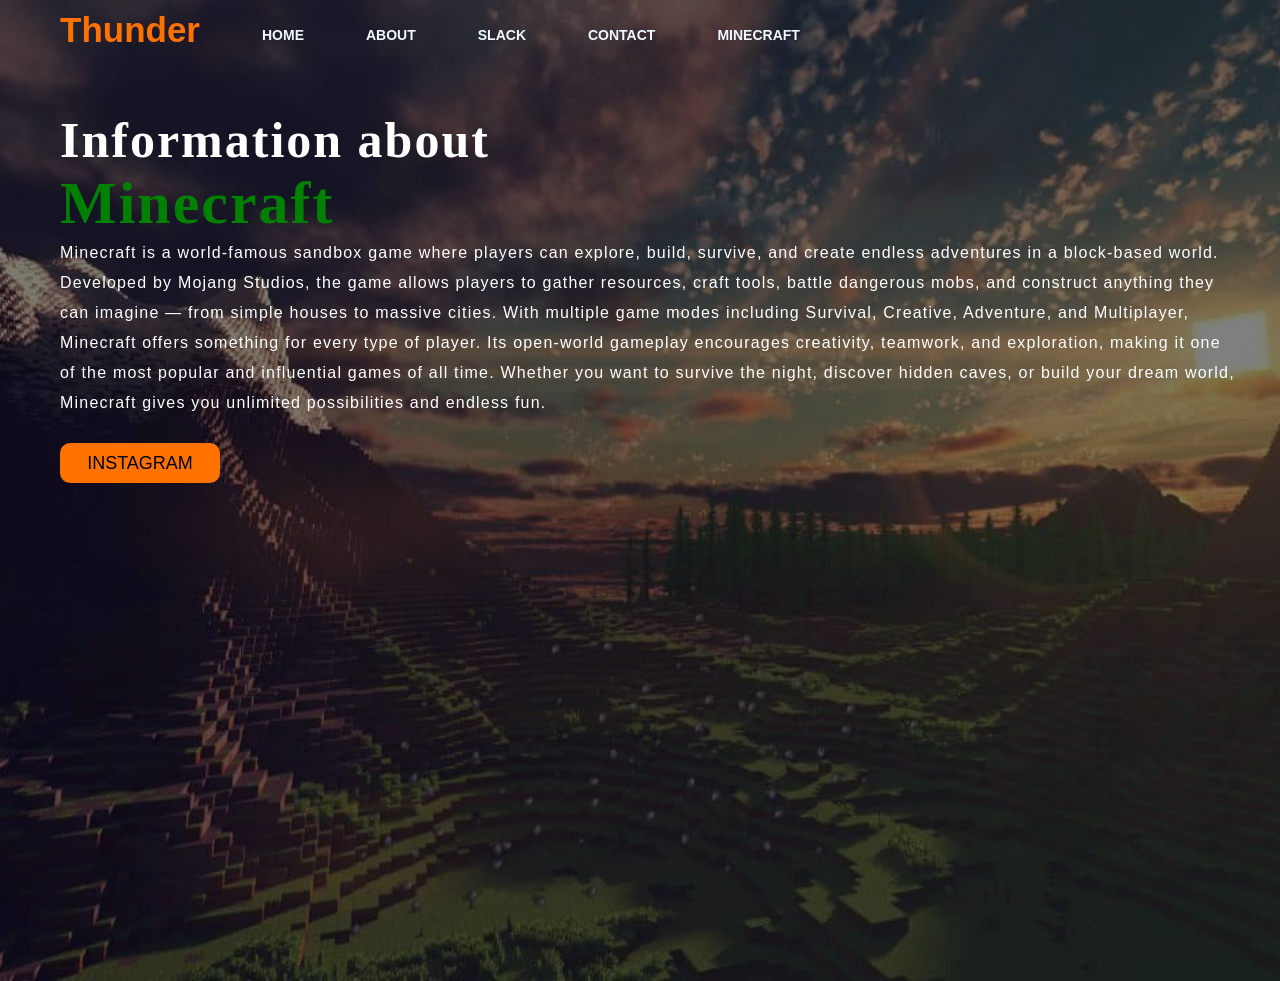
<file: index.html>
<!doctype html>
<html lang="en">
  <head>
    <title>Thunder's Website</title>
    <link rel="stylesheet" href="style.css" />
    <style>
      body {
        margin: 0;
        overflow: hidden;
        background: #222;
      }
    </style>
  </head>
  <body>
    <div class="main">
      <div class="navbar">
        <div class="icon">
          <h2 class="logo">Thunder</h2>
        </div>

        <div class="menu">
          <ul>
            <li><a href="index.html">HOME</a></li>
            <li><a href="about.html">ABOUT</a></li>
            <li>
              <a href="https://hackclub.enterprise.slack.com/team/U0AEXBFEP8S"
                >SLACK</a
              >
            </li>
            <li><a href="mailto:tanmayshet2010@gmail.com">CONTACT</a></li>
            <li><a href="minecraft.html">MINECRAFT</a></li>
          </ul>
        </div>
      </div>

      <div class="content">
        <h1>Information about<br /><span>Minecraft</span> <br /></h1>
        <p class="par">
          Minecraft is a world-famous sandbox game where players can explore,
          build, survive, and create endless adventures in a block-based world.
          Developed by Mojang Studios, the game allows players to gather
          resources, craft tools, battle dangerous mobs, and construct anything
          they can imagine — from simple houses to massive cities. With multiple
          game modes including Survival, Creative, Adventure, and Multiplayer,
          Minecraft offers something for every type of player. Its open-world
          gameplay encourages creativity, teamwork, and exploration, making it
          one of the most popular and influential games of all time. Whether you
          want to survive the night, discover hidden caves, or build your dream
          world, Minecraft gives you unlimited possibilities and endless fun.
        </p>

        <button class="cn">
          <a href="https://www.instagram.com/tanmya.19/">INSTAGRAM</a>
        </button>
      </div>
    </div>
  </body>
</html>
</file>
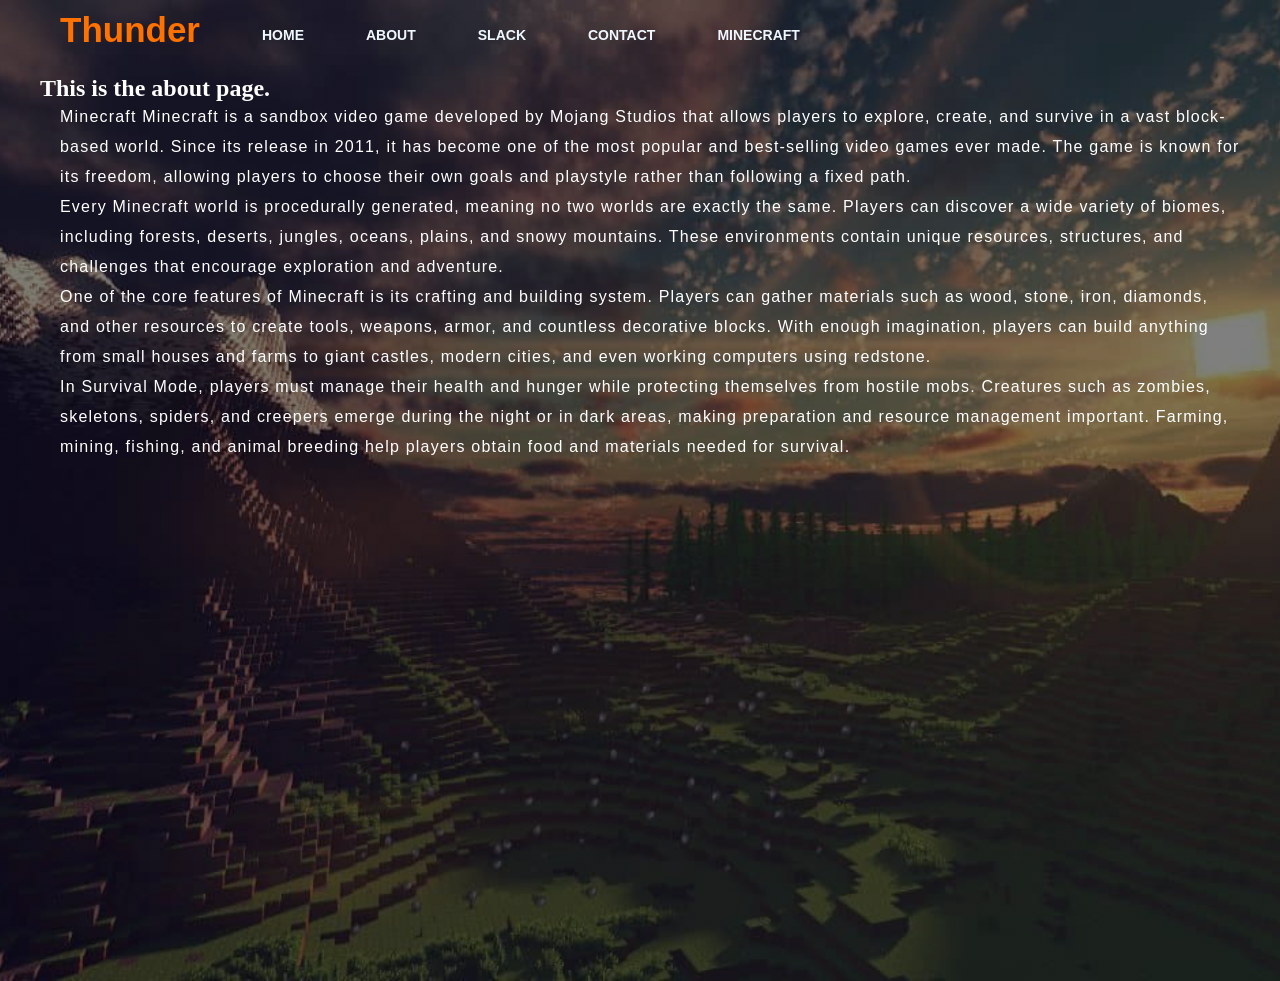
<file: about.html>
<!doctype html>
<html lang="en">
  <head>
    <meta charset="UTF-8" />
    <meta name="viewport" content="width=device-width, initial-scale=1.0" />
    <title>About</title>
    <link rel="stylesheet" href="style.css" />
  </head>
  <body>
    <div class="main">
      <div class="navbar">
        <div class="icon">
          <h2 class="logo">Thunder</h2>
        </div>
        <div class="menu">
          <ul>
            <li><a href="index.html">HOME</a></li>
            <li><a href="about.html">ABOUT</a></li>
            <li>
              <a href="https://hackclub.enterprise.slack.com/team/U0AEXBFEP8S"
                >SLACK</a
              >
            </li>
            <li><a href="mailto:tanmayshet2010@gmail.com">CONTACT</a></li>
            <li><a href="minecraft.html">MINECRAFT</a></li>
          </ul>
        </div>
      </div>
      <div class="content">
        <h2>This is the about page.</h2>
        <p class="par">
          Minecraft Minecraft is a sandbox video game developed by Mojang
          Studios that allows players to explore, create, and survive in a vast
          block-based world. Since its release in 2011, it has become one of the
          most popular and best-selling video games ever made. The game is known
          for its freedom, allowing players to choose their own goals and
          playstyle rather than following a fixed path. <br />
          Every Minecraft world is procedurally generated, meaning no two worlds
          are exactly the same. Players can discover a wide variety of biomes,
          including forests, deserts, jungles, oceans, plains, and snowy
          mountains. These environments contain unique resources, structures,
          and challenges that encourage exploration and adventure. <br />
          One of the core features of Minecraft is its crafting and building
          system. Players can gather materials such as wood, stone, iron,
          diamonds, and other resources to create tools, weapons, armor, and
          countless decorative blocks. With enough imagination, players can
          build anything from small houses and farms to giant castles, modern
          cities, and even working computers using redstone. <br />
          In Survival Mode, players must manage their health and hunger while
          protecting themselves from hostile mobs. Creatures such as zombies,
          skeletons, spiders, and creepers emerge during the night or in dark
          areas, making preparation and resource management important. Farming,
          mining, fishing, and animal breeding help players obtain food and
          materials needed for survival.
        </p>
      </div>
    </div>
  </body>
</html>
</file>
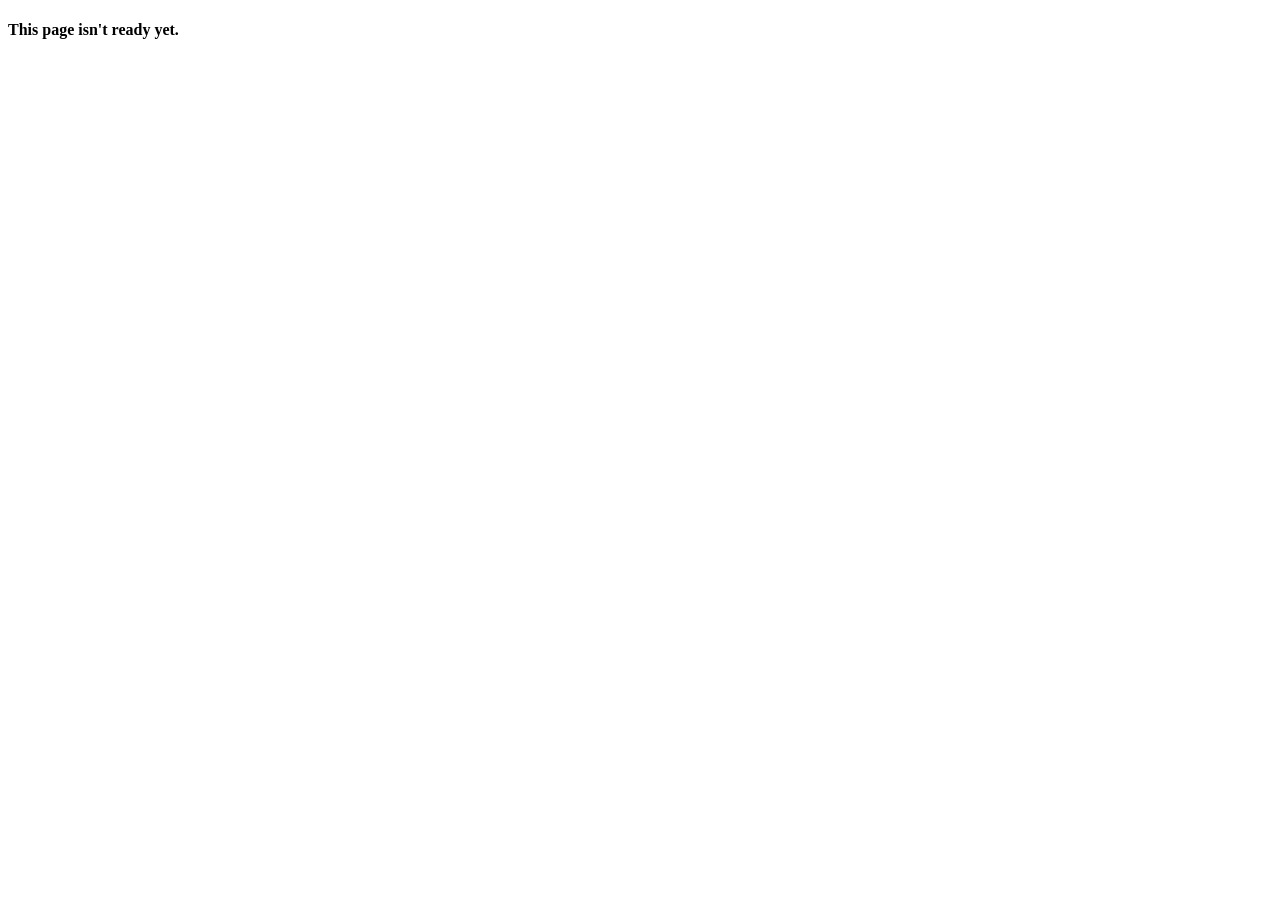
<file: Mc-recipies.html>
<!doctype html>
<html lang="en">
  <head>
    <meta charset="UTF-8" />
    <meta name="viewport" content="width=device-width, initial-scale=1.0" />
    <title>MC-recipies</title>
  </head>
  <h4>This page isn't ready yet.</h4>
  <body></body>
</html>
</file>
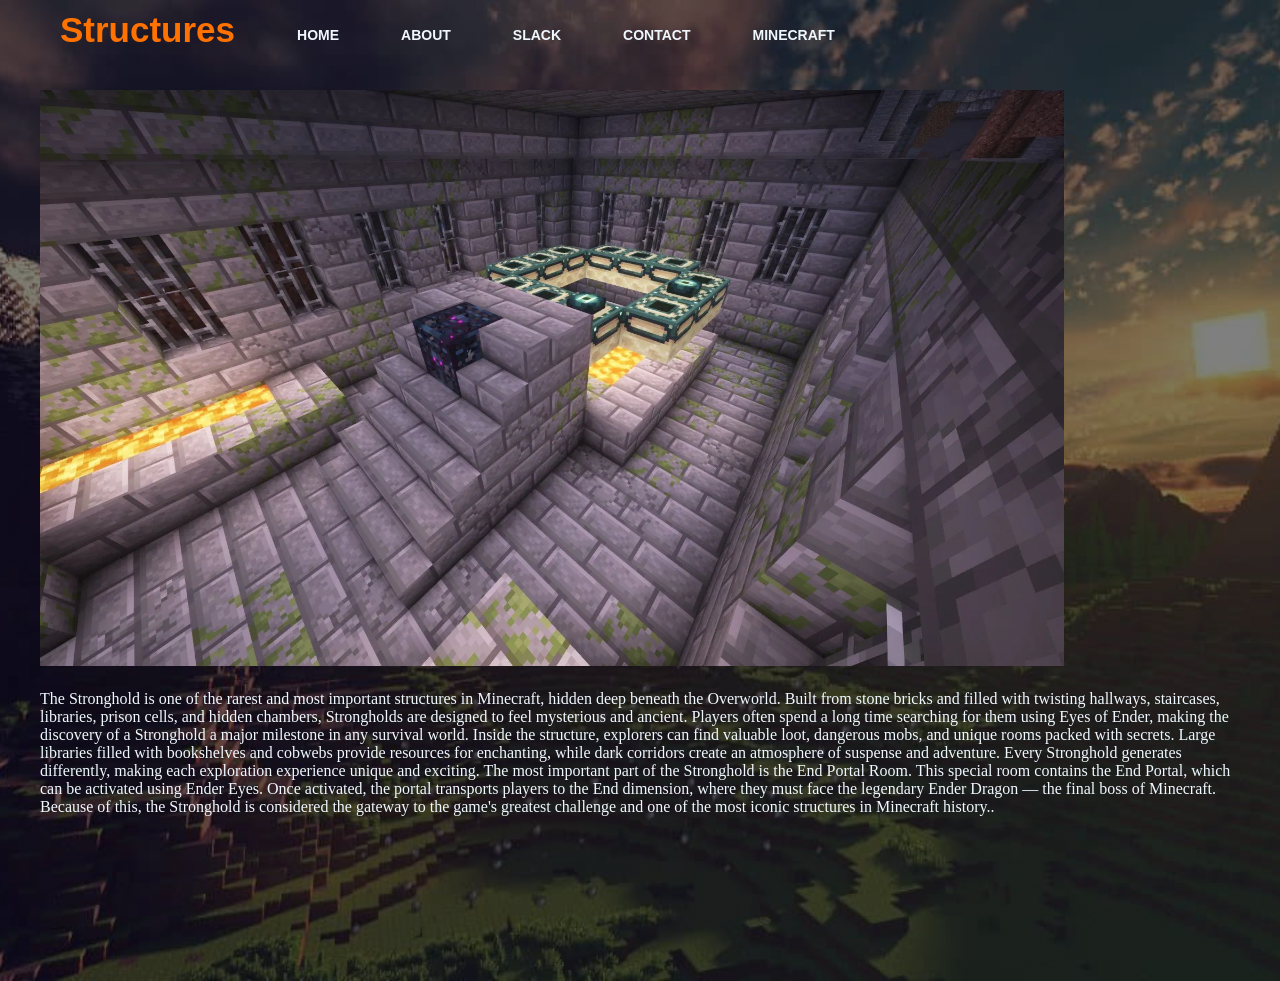
<file: mc-structure.html>
<!doctype html>
<html lang="en">
  <head>
    <title>MC Structures</title>
    <link rel="stylesheet" href="style.css" />
  </head>
  <body>
    <div class="main">
      <div class="navbar">
        <div class="icon">
          <h2 class="logo">Structures</h2>
        </div>

        <div class="menu">
          <ul>
            <li><a href="index.html">HOME</a></li>
            <li><a href="about.html">ABOUT</a></li>
            <li>
              <a href="https://hackclub.enterprise.slack.com/team/U0AEXBFEP8S"
                >SLACK</a
              >
            </li>
            <li><a href="mailto:tanmayshet2010@gmail.com">CONTACT</a></li>
            <li><a href="minecraft.html">MINECRAFT</a></li>
          </ul>
        </div>
        <div>
          <img
            src="12.jpg"
            style="
              padding-right: 600px;
              margin-top: 20px;
              height: 600%;
              width: 80vw;
              text-align: center;
            "
          />
          <p style="margin-top: 20px; color: aliceblue">
            The Stronghold is one of the rarest and most important structures in
            Minecraft, hidden deep beneath the Overworld. Built from stone
            bricks and filled with twisting hallways, staircases, libraries,
            prison cells, and hidden chambers, Strongholds are designed to feel
            mysterious and ancient. Players often spend a long time searching
            for them using Eyes of Ender, making the discovery of a Stronghold a
            major milestone in any survival world. Inside the structure,
            explorers can find valuable loot, dangerous mobs, and unique rooms
            packed with secrets. Large libraries filled with bookshelves and
            cobwebs provide resources for enchanting, while dark corridors
            create an atmosphere of suspense and adventure. Every Stronghold
            generates differently, making each exploration experience unique and
            exciting. The most important part of the Stronghold is the End
            Portal Room. This special room contains the End Portal, which can be
            activated using Ender Eyes. Once activated, the portal transports
            players to the End dimension, where they must face the legendary
            Ender Dragon — the final boss of Minecraft. Because of this, the
            Stronghold is considered the gateway to the game's greatest
            challenge and one of the most iconic structures in Minecraft
            history..
          </p>
        </div>
      </div>
    </div>
  </body>
</html>
</file>
<file: style.css>
*{
    margin: 0;
    padding: 0;

}

.main{
    width: 100%;
    background: linear-gradient(to top, rgba(0,0,0,0.5)50%,rgba(0,0,0,0.5)50%), url(11.jpg);
    background-position: center;
    background-size: cover;
    height: 109vh;
}

.navbar{
    width: 1200px;
    height: 75px;
    margin: auto;
}

.icon{
    float: left;
    height: 70px;
}

.logo{
    color: #ff7200;
    font-size: 35px;
    font-family: Arial;
    padding-left: 20px;
    float: left;
    padding-top: 10px;
}

.menu{
    width: 400px;
    float: left;
    height: 70px;

}

ul{
    float: left;
    display: flex;
    justify-content: center;
    align-items: center;
}

ul li{
    list-style: none;
    margin-left: 62px;
    margin-top: 27px;
    font-size: 14px;
}

ul li a{
    text-decoration: none;
    color: aliceblue;
    font-family: Arial;
    font-weight: bold;
    transition: 0.2s ease-in-out;
}

ul li a:hover{
    color: gray;

}

.search{
    width: 330px;
    float: left;
    margin-left: 270px;
}

.srch{
    font-family: 'Times New Roman';
    width: 200px;
    height: 40px;
    background: transparent;
    border: 1px solid grey;
    margin-top: 13px;
    color: #fff;
    border-right: none;
    font-size: 15px;
    float: left;
    padding: 10px;
    border-bottom-left-radius: 5px;
    border-top-left-radius: 5px;
}

.btn{
    width: 100px;
    height: 40px;
    background: #ff7200;
    border: 2px solid grey;
    margin-top: 13px;
    color: #fff;
    font-size: 15px;
    border-bottom-right-radius: 5px;
    border-bottom-right-radius: 5px;
}

.btn:focus{
    outline: none;
}

.srch:focus{
    outline: none;
}

.content{
    width: 1200px;
    height: auto;
    margin: auto;
    color: #fff;
    position: relative;
}

.content .par{
    padding-left: 20px;
    padding-bottom: 25px;
    font-family: Arial;
    letter-spacing: 1.2px;
    line-height: 30px;
}

.content h1{
    font-family: 'Times New Roman';
    font-size: 50px;
    padding-left: 20px;
    margin-top: 3%;
    letter-spacing: 2px;
}

.content .cn{
    width: 160px;
    height: 40px;
    background: #ff7200;
    border: none;
    margin-bottom: 10px;
    margin-left: 20px;
    font-size: 18px;
    border-radius: 10px;
    cursor: pointer;
    transition: .4s ease;
}

.content .cn a{
    text-decoration: none;
    color: #000;
    transition: .3s ease;
}

.cn:hover{
    background-color: #fff;
}

.content span{
    color: green;
    font-size: 60px;

}

body {
  margin: 0;
  height: 100vh;
  overflow: auto;
}
</file>
